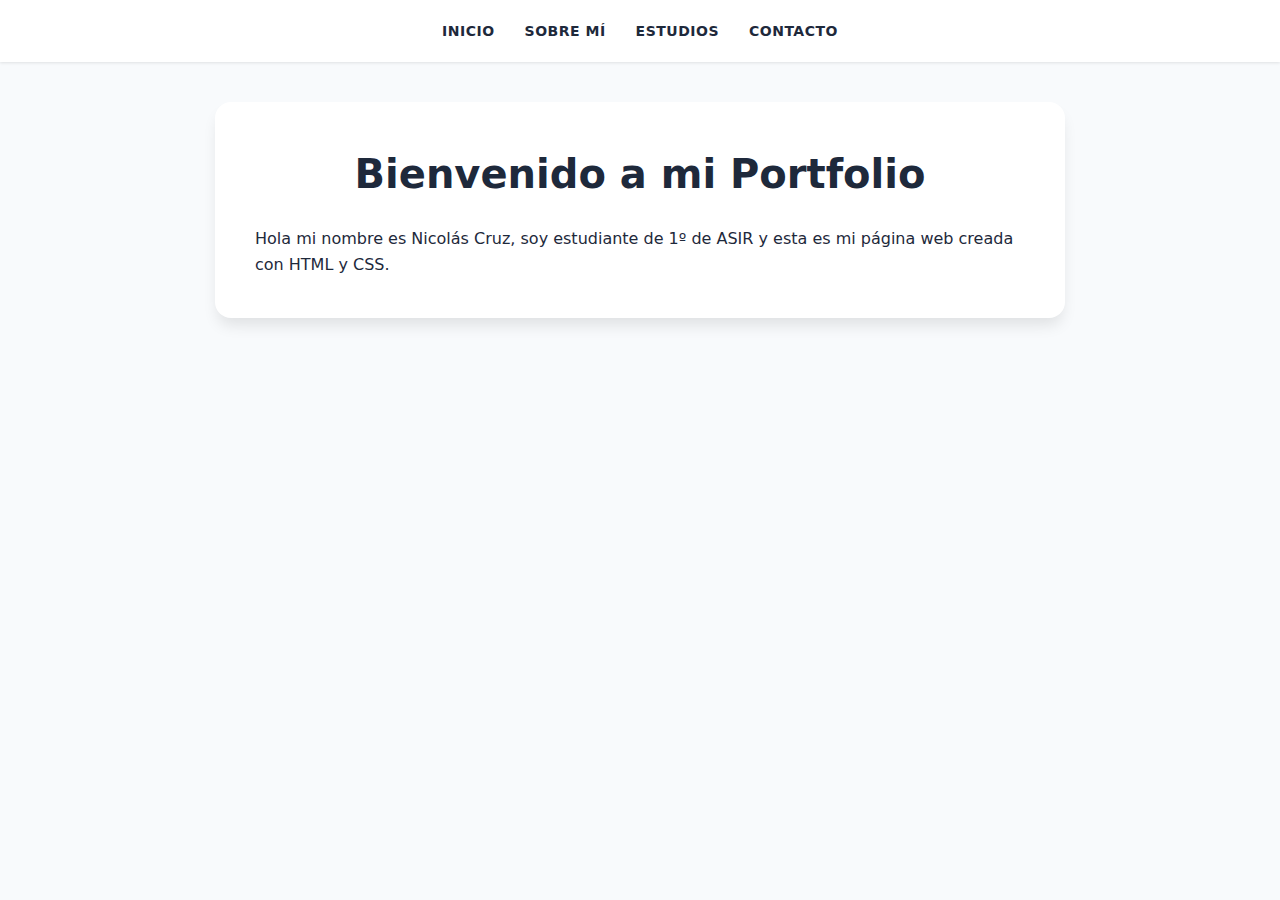
<file: index.html>
<html lang="es">
<head>
    <meta charset="UTF-8">
    <title>Inicio</title>
    <link rel="stylesheet" href="style/estilo.css">
</head>
<body>
    <header>
        <nav>
            <a href="index.html">Inicio</a>
            <a href="pages/sobremi.html">Sobre mí</a>
            <a href="pages/estudios.html">Estudios</a>
            <a href="pages/contactos.html">Contacto</a>
        </nav>
    </header>
    <section>
        <h1>Bienvenido a mi Portfolio</h1>
        <p>Hola mi nombre es Nicolás Cruz, soy estudiante de 1º de ASIR y esta es mi página web creada con HTML y CSS.</p>
    </section>
</body>
</html>
</file>
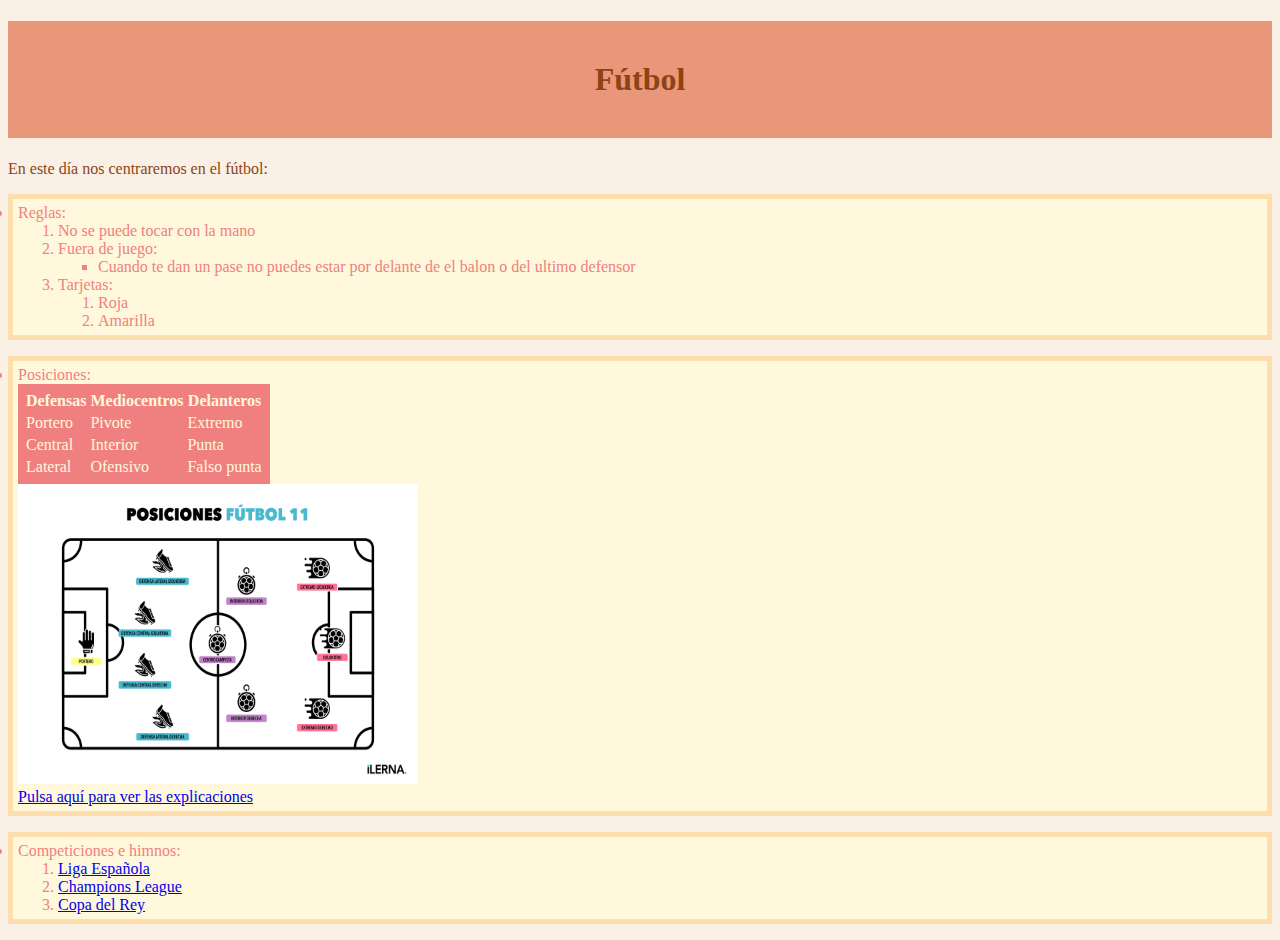
<file: futbol.html>
<!DOCTYPE html>
<html lang="es">
<head>
	<title>Cubata</title>
	<style>
    body {
  background-color: linen;
}
#futbol {
  background-color: darksalmon;
  color: saddlebrown;
  padding: 40px;
  text-align: center;
} 
.lista {
  background-color: cornsilk;
  color: lightcoral;
  padding: 5px;
}
.texto{
  color: saddlebrown;
}
.ulista {
  background-color: navajowhite;
  color: saddlebrown;
  padding: 5px;
}
.tabla {
  background-color: lightcoral;
  color: cornsilk;
  padding: 5px;
}
</style>
</head>
<h1 id="futbol">Fútbol</h1>
<p class="texto">En este día nos centraremos en el fútbol:</p>
	<ul class="ulista">
		<li class="lista">Reglas:
			<ol>
				<li>No se puede tocar con la mano</li>
				<li>Fuera de juego:</li>
				<ul>
					<li>Cuando te dan un pase no puedes estar por delante de el balon o del ultimo defensor</li>
				</ul>
				<li>Tarjetas:</li>
				<ol>
					<li>Roja</li>
					<li>Amarilla</li>
				</ol>
			</ol>
		</li>
	</ul>
	<ul class="ulista">
		<li class="lista">Posiciones:
			<table class="tabla">
				<tr>
				  <th>Defensas
				  <th>Mediocentros
				  <th>Delanteros
				<tr>
				  <td> Portero
				  <td> Pivote
				  <td> Extremo
				<tr>
				  <td> Central
				  <td> Interior
				  <td> Punta
				<tr>
				  <td> Lateral
				  <td> Ofensivo
				  <td> Falso punta
		   </table>
			<img src="imagenes/Futbol-11.png" alt="Explicacion posiciones" width="400" height="300"></img>
		<a href="https://www.bubblefootball.es/blog/posiciones-jugadores-futbol-11/"><br>Pulsa aquí para ver las explicaciones</a>
		</li>
	</ul>
	<ul class="ulista">
		<li class="lista">Competiciones e himnos:
            <ol> 
                <li><a href="https://www.youtube.com/watch?v=69VZgPOCo5M&list=RD69VZgPOCo5M&start_radio=1">Liga Española</a></li>
                <li><a href="https://www.youtube.com/watch?v=xw7Z3wUV2CU&list=RDxw7Z3wUV2CU&start_radio=1">Champions League</a></li>
                <li><a href="https://www.youtube.com/watch?v=GWCldYPEsl4&list=RDGWCldYPEsl4&start_radio=1">Copa del Rey</a></li>
            </ol>
        </li>
	</ul>
</file>
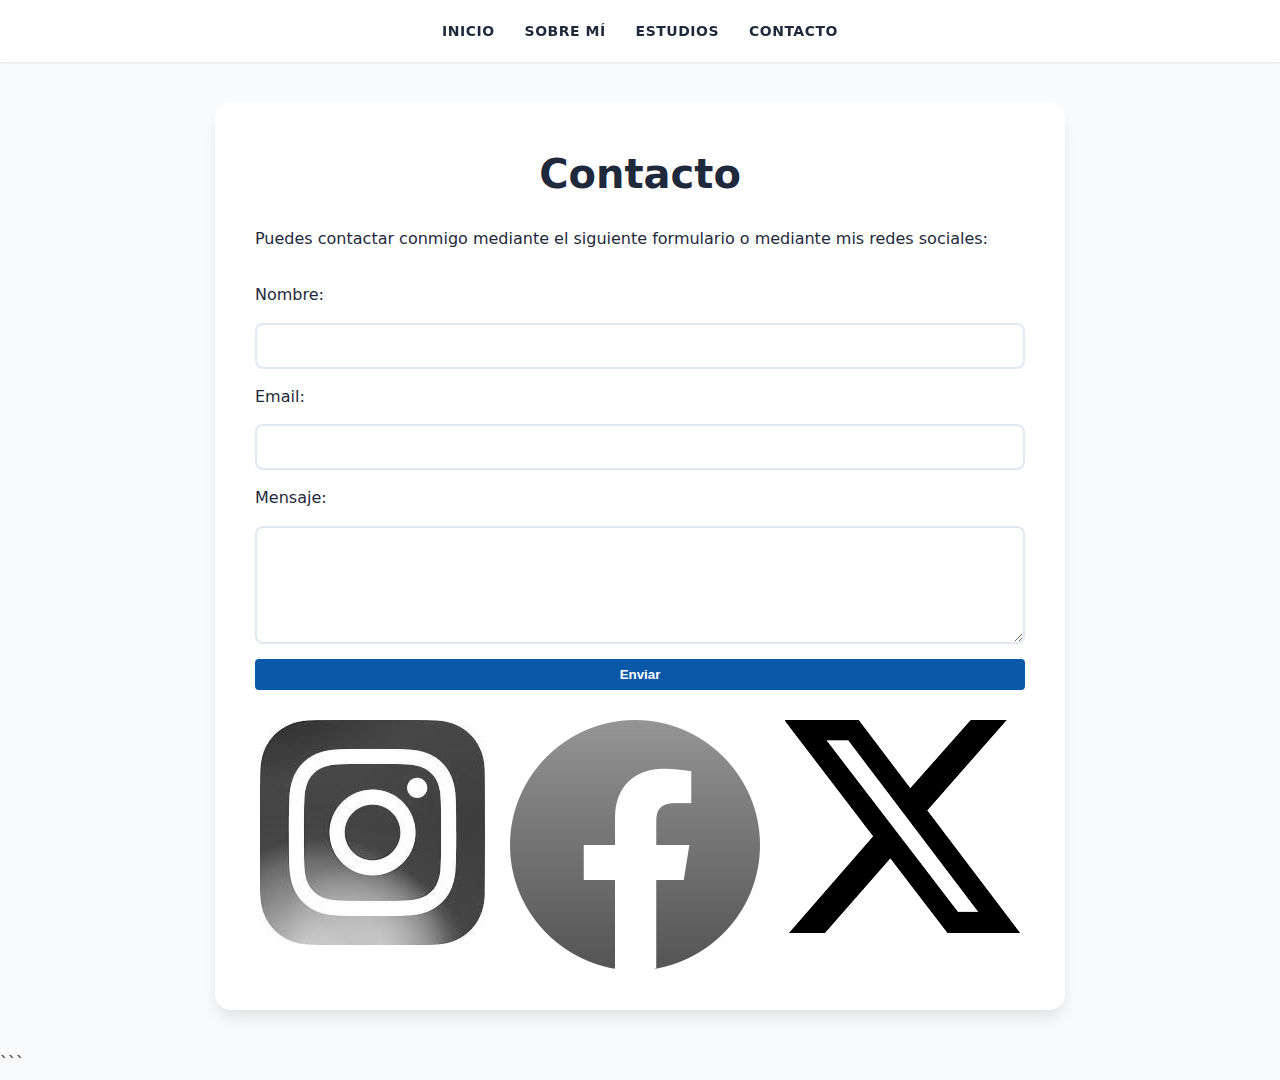
<file: pages/contactos.html>
<html lang="es">
<head>
    <meta name="viewport" content="width=device-width, initial-scale=1.0">
    <meta charset="UTF-8">
    <title>Contacto</title>
    <link rel="stylesheet" href="../style/estilo.css">
</head>
<body>
    <header>
        <nav>
            <a href="../index.html">Inicio</a>
            <a href="sobremi.html">Sobre mí</a>
            <a href="estudios.html">Estudios</a>
            <a href="contactos.html">Contacto</a>
        </nav>
    </header>
    <section>
        <h1>Contacto</h1>
        <p>Puedes contactar conmigo mediante el siguiente formulario o mediante mis redes sociales:</p>
        <form>
            <label>Nombre:</label>
            <input type="text">

            <label>Email:</label>
            <input type="email">

            <label>Mensaje:</label>
            <textarea rows="5"></textarea>

            <button>Enviar</button>
        </form>
        
        <div class="redes-container">
            <a href="https://www.instagram.com/nicoocruuzz_/"><img src="../imagenes/instagram.jpg" alt="Instagram"></a>
            <a href="https://www.facebook.com/nicoocruuzz_/"><img src="../imagenes/facebook.jpg" alt="Facebook"></a>
            <a href="https://www.x.com/nicoocruzz_/"><img src="../imagenes/x.jpg" alt="X"></a>
        </div>
    </section>
</body>
</html>

```
</file>
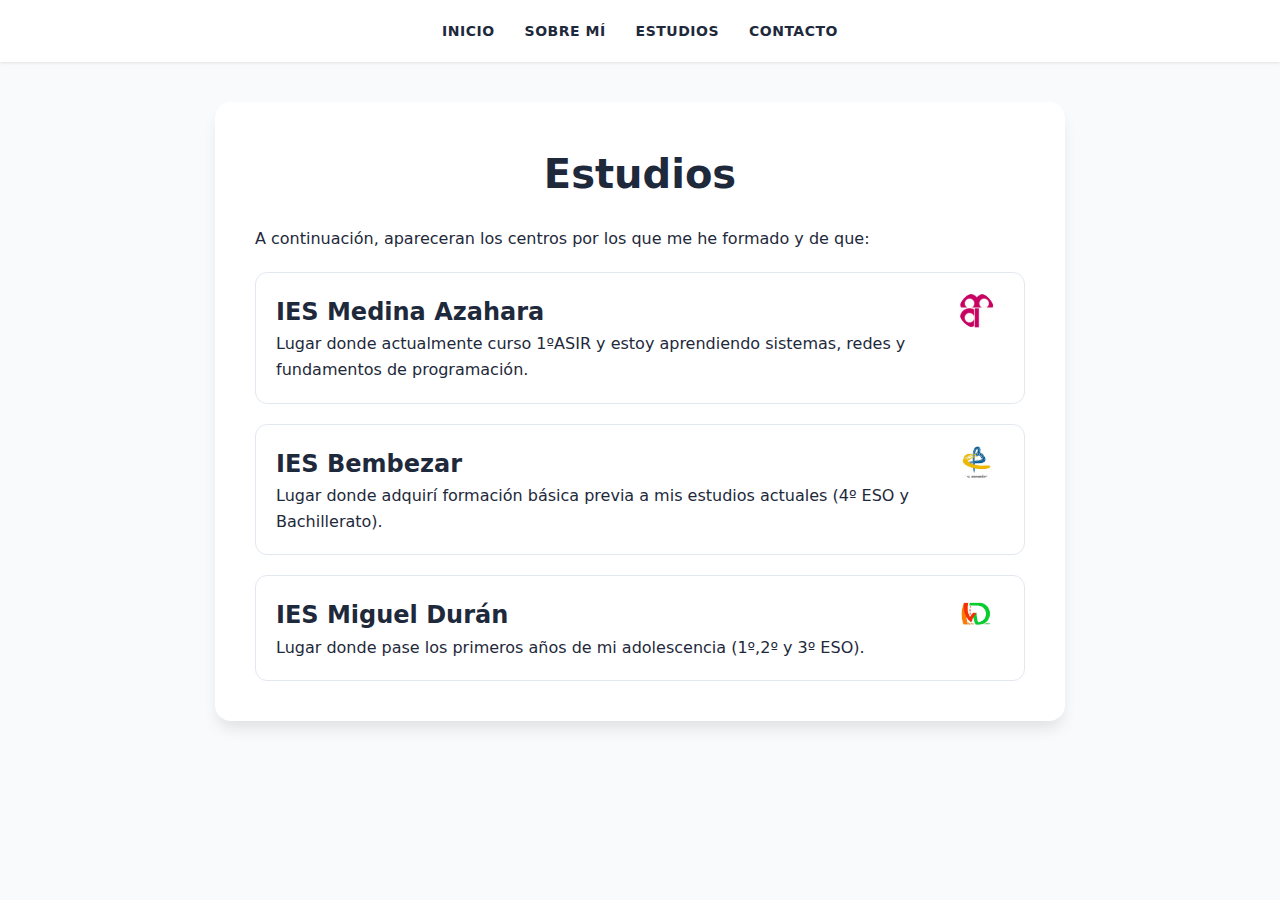
<file: pages/estudios.html>
<html lang="es">
<head>
    <meta name="viewport" content="width=device-width, initial-scale=1.0">
    <meta charset="UTF-8">
    <title>Estudios</title>
    <link rel="stylesheet" href="../style/estilo.css">
</head>
<body>
    <header>
        <nav>
            <a href="../index.html">Inicio</a>
            <a href="sobremi.html">Sobre mí</a>
            <a href="estudios.html">Estudios</a>
            <a href="contactos.html">Contacto</a>
        </nav>
    </header>
    <section>
        <h1>Estudios</h1>
        <p>A continuación, apareceran los centros por los que me he formado y de que:</p>
        <article class="proyecto">     
            <h2>IES Medina Azahara <img src="../imagenes/medina.jpg" class="icono" alt="icono"></h2>
            <p>Lugar donde actualmente curso 1ºASIR y estoy aprendiendo sistemas, redes y fundamentos de programación.</p>
        </article>
        <article class="proyecto">
            <h2>IES Bembezar <img src="../imagenes/bembezar.jpg" class="icono" alt="icono"></h2>
            <p>Lugar donde adquirí formación básica previa a mis estudios actuales (4º ESO y Bachillerato).</p>
        </article>
        <article class="proyecto">
            <h2>IES Miguel Durán <img src="../imagenes/miguelduran.jpg" class="icono" alt="icono"></h2>
            <p>Lugar donde pase los primeros años de mi adolescencia (1º,2º y 3º ESO).</p>
        </article>
    </section>
</body>
</html>
</file>
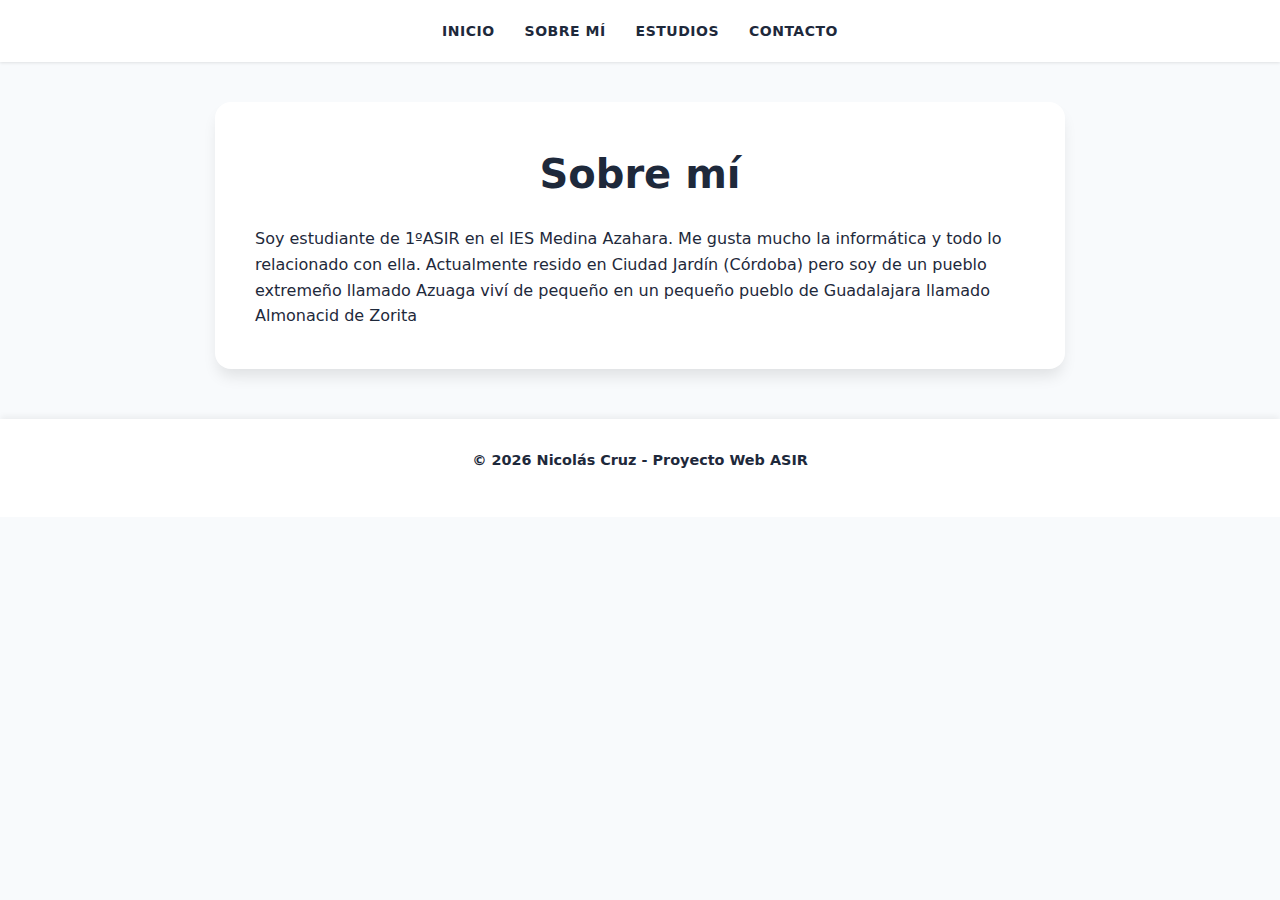
<file: pages/sobremi.html>
<html lang="es">
<head>
    <meta name="viewport" content="width=device-width, initial-scale=1.0">
    <meta charset="UTF-8">
    <title>Sobre mí</title>
    <link rel="stylesheet" href="../style/estilo.css">
</head>
<body>
    <header>
        <nav>
            <a href="../index.html">Inicio</a>
            <a href="sobremi.html">Sobre mí</a>
            <a href="estudios.html">Estudios</a>
            <a href="contactos.html">Contacto</a>
        </nav>
    </header>
    <section>
        <h1>Sobre mí</h1>
        <p>Soy estudiante de 1ºASIR en el IES Medina Azahara.
    Me gusta mucho la informática y todo lo relacionado con ella.
    Actualmente resido en Ciudad Jardín (Córdoba) pero soy de un pueblo extremeño llamado Azuaga viví de pequeño en un pequeño pueblo de Guadalajara llamado Almonacid de Zorita</p>
    </section>
    <footer>
        <div class="footer-content">
            <p>© 2026 Nicolás Cruz - Proyecto Web ASIR</p>
        </div>
    </footer>
</body>
</html>
</file>
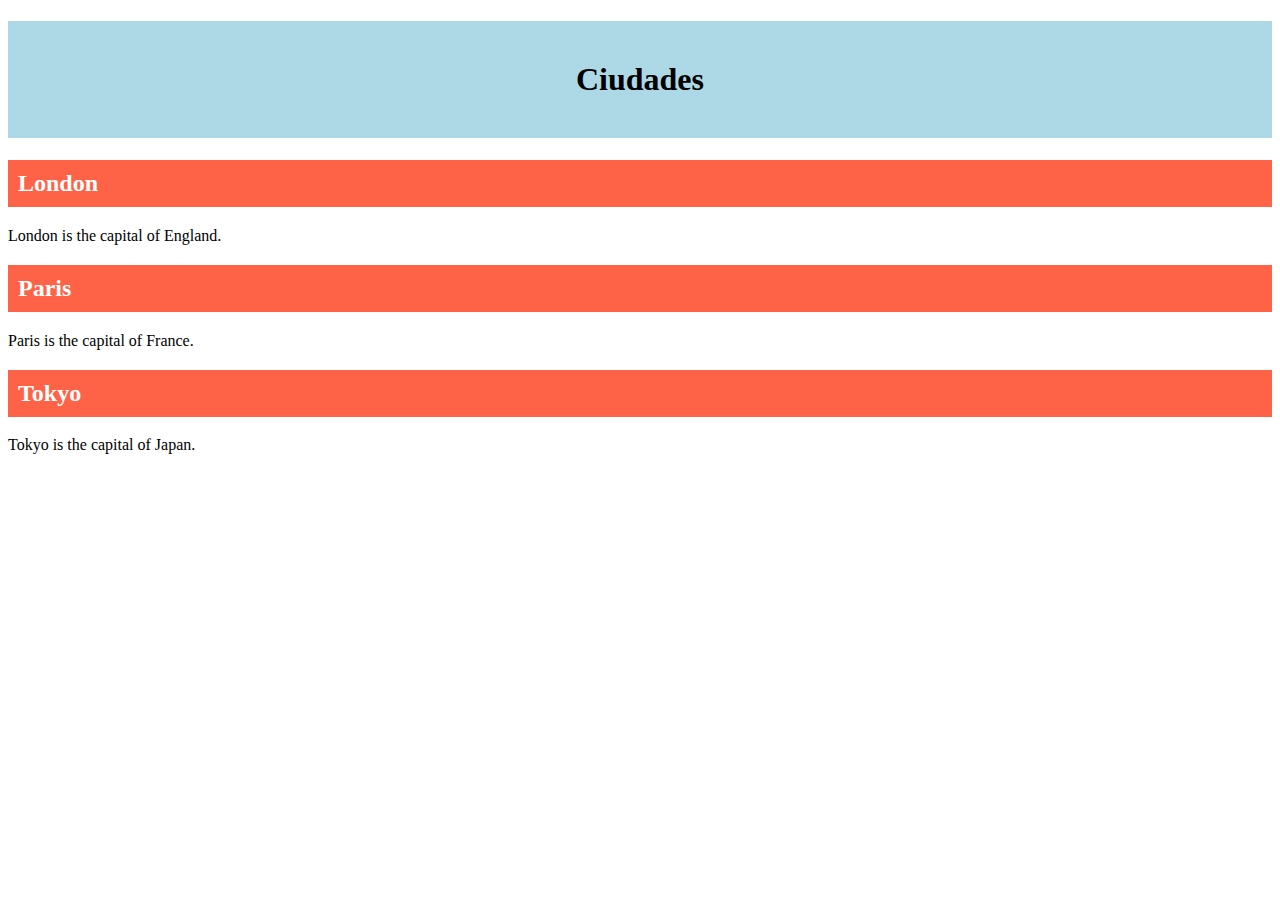
<file: pages/untitled.html>
<!DOCTYPE html>
<html>
<head>
<style>
/* dará estilo al elemento identificado como cabecera1" */
#cabecera1 {
  background-color: lightblue;
  color: black;
  padding: 40px;
  text-align: center;
} 
/* dará estilo a todos los elementos de clase ciudad*/
.ciudad {
  background-color: tomato;
  color: white;
  padding: 10px;
}
</style>
</head>
<body>

<!-- Un elemento con idetificación única -->
<h1 id="cabecera1">Ciudades</h1>

<!-- Varios elementos con la misma clase -->
<h2 class="ciudad">London</h2>
<p>London is the capital of England.</p>

<h2 class="ciudad">Paris</h2>
<p>Paris is the capital of France.</p>

<h2 class="ciudad">Tokyo</h2>
<p>Tokyo is the capital of Japan.</p>

</body>
</html>
</file>
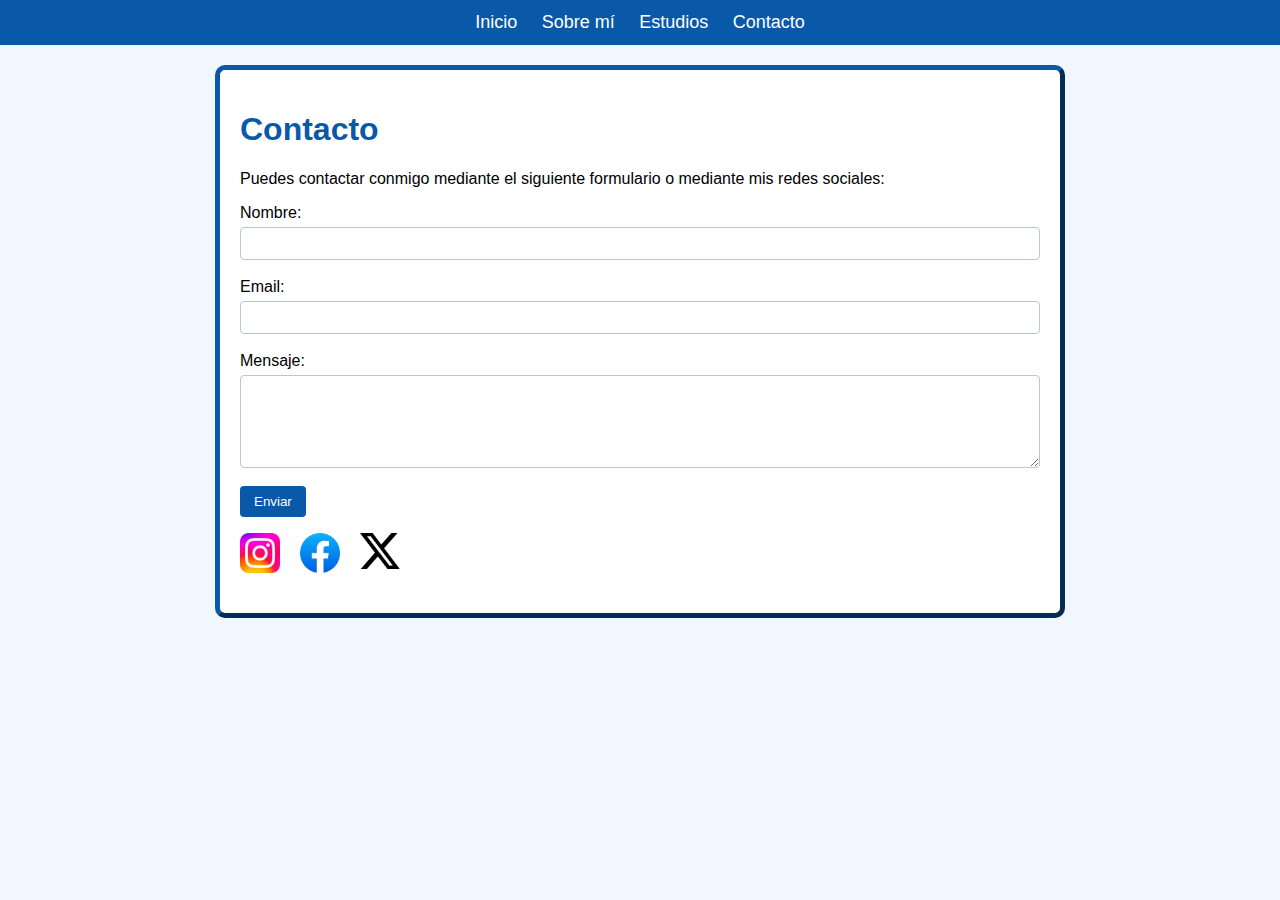
<file: miweb/pages/contactos.html>
<html lang="es">
<head>
    <meta charset="UTF-8">
    <title>Contacto</title>
    <link rel="stylesheet" href="../style/estilo.css">
</head>
<body>
    <header>
        <nav>
            <a href="../index.html">Inicio</a>
            <a href="sobremi.html">Sobre mí</a>
            <a href="estudios.html">Estudios</a>
            <a href="contactos.html">Contacto</a>
        </nav>
    </header>
    <section>
        <h1>Contacto</h1>
        <p>Puedes contactar conmigo mediante el siguiente formulario o mediante mis redes sociales:</p>
        <form>
            <label>Nombre:</label><br>
            <input type="text"><br><br>


            <label>Email:</label><br>
            <input type="email"><br><br>


            <label>Mensaje:</label><br>
            <textarea rows="5"></textarea><br><br>


            <button>Enviar</button>
        </form>
        <div style="display:flex; gap:20px; margin-bottom:20px;">
            <a href="https://www.instagram.com/nicoocruuzz_/"><img src="../imagenes/instagram.jpg" alt="Instagram" style="width:40px;"></a>
            <a href="https://www.facebook.com/nicoocruuzz_/"><img src="../imagenes/facebook.jpg" alt="Facebook" style="width:40px;"></a>
            <a href="https://www.x.com/nicoocruzz_/"><img src="../imagenes/x.jpg" alt="X" style="width:40px;"></a>
        </div>
    </section>
</body>
</html>
</file>
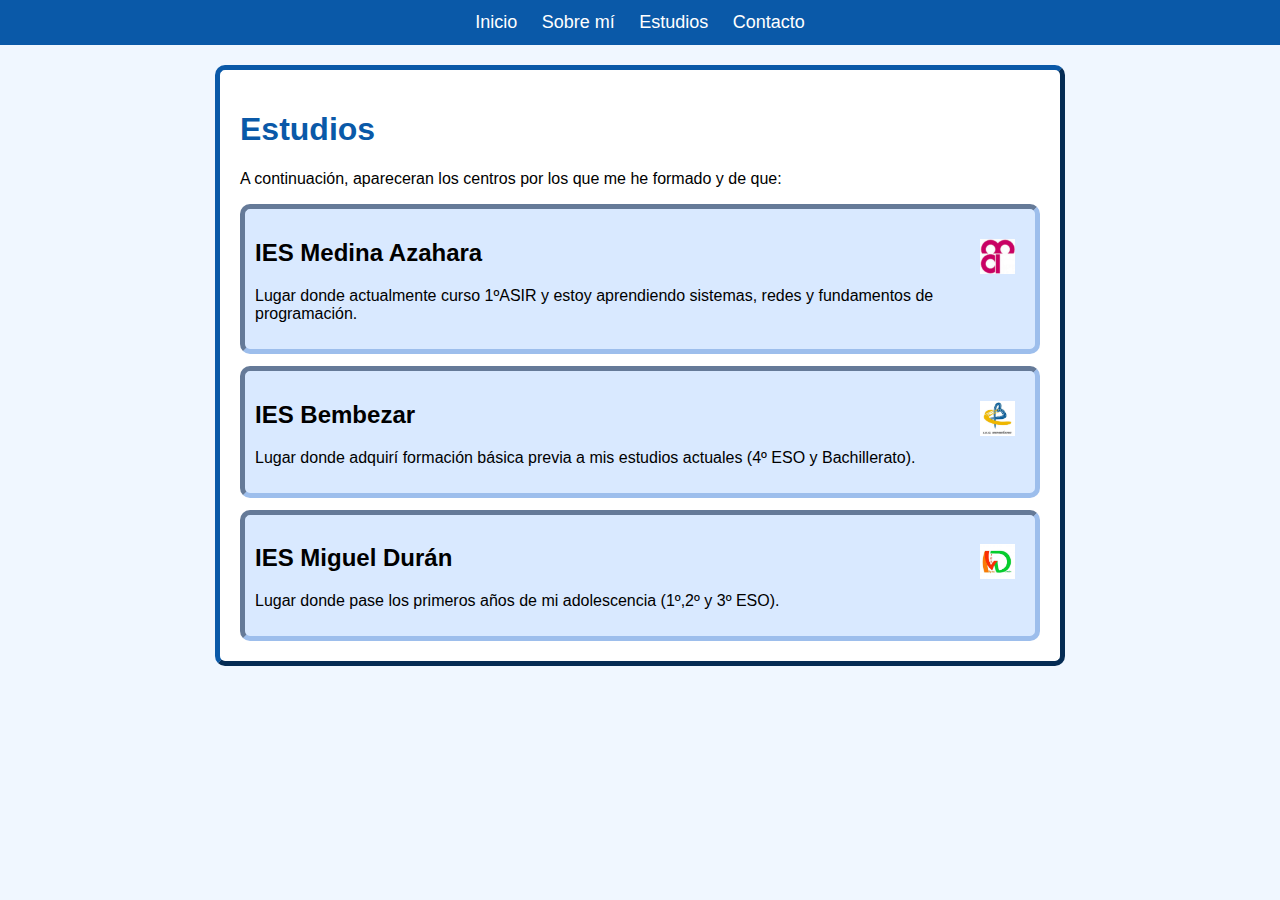
<file: miweb/pages/estudios.html>
<html lang="es">
<head>
    <meta charset="UTF-8">
    <title>Estudios</title>
    <link rel="stylesheet" href="../style/estilo.css">
</head>
<body>
    <header>
        <nav>
            <a href="../index.html">Inicio</a>
            <a href="sobremi.html">Sobre mí</a>
            <a href="estudios.html">Estudios</a>
            <a href="contactos.html">Contacto</a>
        </nav>
    </header>
    <section>
        <h1>Estudios</h1>
        <p>A continuación, apareceran los centros por los que me he formado y de que:</p>
        <article class="proyecto">     
            <h2>IES Medina Azahara <img src="../imagenes/medina.jpg" class="icono" alt="icono"></h2>
            <p>Lugar donde actualmente curso 1ºASIR y estoy aprendiendo sistemas, redes y fundamentos de programación.</p>
        </article>
        <article class="proyecto">
            <h2>IES Bembezar <img src="../imagenes/bembezar.jpg" class="icono" alt="icono"></h2>
            <p>Lugar donde adquirí formación básica previa a mis estudios actuales (4º ESO y Bachillerato).</p>
        </article>
        <article class="proyecto">
            <h2>IES Miguel Durán <img src="../imagenes/miguelduran.jpg" class="icono" alt="icono"></h2>
            <p>Lugar donde pase los primeros años de mi adolescencia (1º,2º y 3º ESO).</p>
        </article>
    </section>
</body>
</html>
</file>
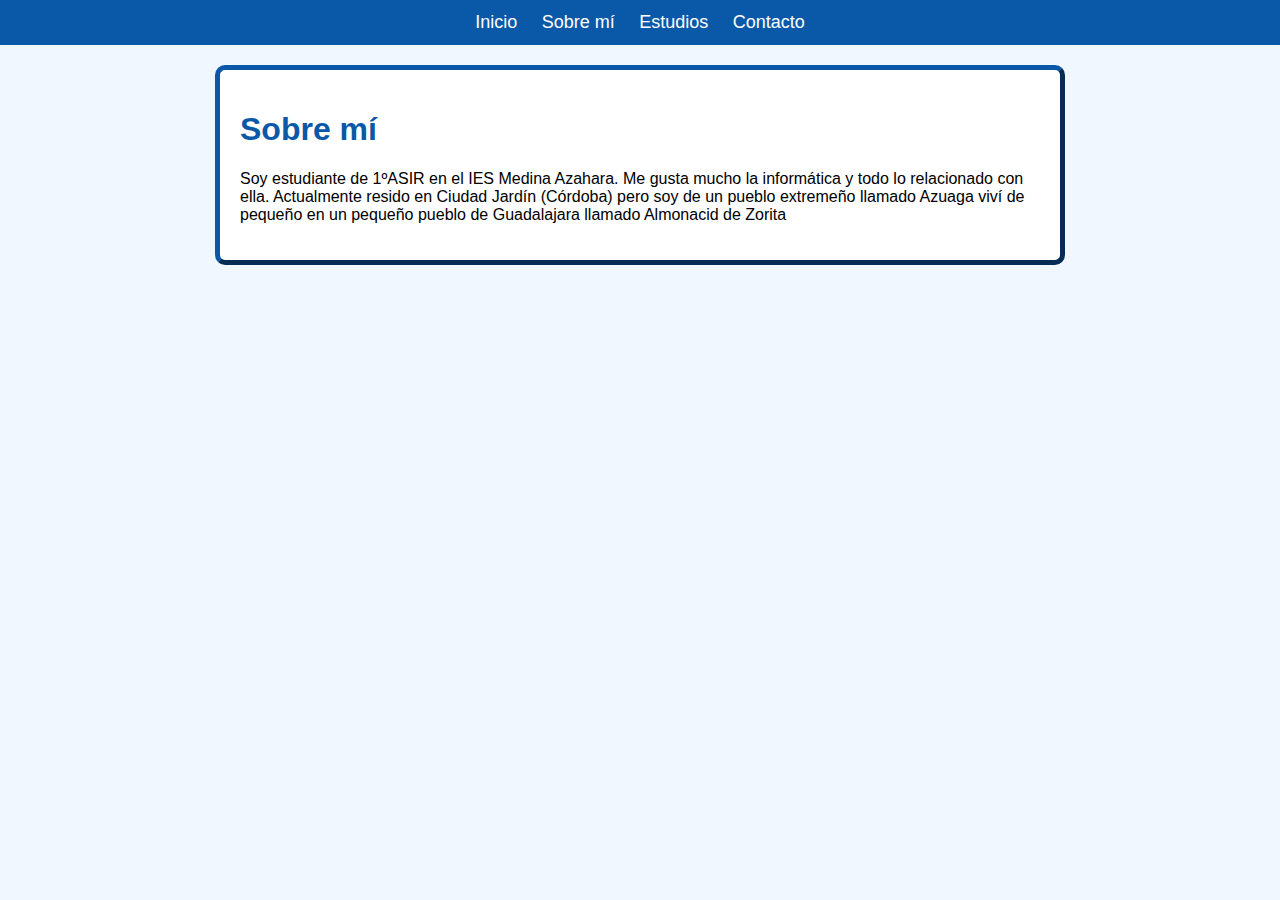
<file: miweb/pages/sobremi.html>
<html lang="es">
<head>
    <meta charset="UTF-8">
    <title>Sobre mí</title>
    <link rel="stylesheet" href="../style/estilo.css">
</head>
<body>
    <header>
        <nav>
            <a href="../index.html">Inicio</a>
            <a href="sobremi.html">Sobre mí</a>
            <a href="estudios.html">Estudios</a>
            <a href="contactos.html">Contacto</a>
        </nav>
    </header>
    <section>
        <h1>Sobre mí</h1>
        <p>Soy estudiante de 1ºASIR en el IES Medina Azahara.
    Me gusta mucho la informática y todo lo relacionado con ella.
    Actualmente resido en Ciudad Jardín (Córdoba) pero soy de un pueblo extremeño llamado Azuaga viví de pequeño en un pequeño pueblo de Guadalajara llamado Almonacid de Zorita</p>
    </section>
</body>
</html>
</file>
<file: style/estilo.css>
:root {
    --color-principal: #2563eb; 
    --color-oscuro: #1e293b;
    --color-fondo: #f8fafc;
    --color-blanco: #ffffff;
    --sombra: 0 10px 15px -3px rgba(0, 0, 0, 0.1);
}


* {
    margin: 0;
    padding: 0;
    box-sizing: border-box;
}

body {
    font-family: 'Segoe UI', system-ui, sans-serif;
    background-color: var(--color-fondo);
    color: var(--color-oscuro);
    line-height: 1.6;
}

header {
    background-color: var(--color-blanco);
    padding: 20px;
    box-shadow: 0 1px 3px rgba(0,0,0,0.1);
    position: sticky; 
    top: 0;
    z-index: 100;
}

nav {
    display: flex;
    justify-content: center;
    gap: 30px;
}

nav a {
    text-decoration: none;
    color: var(--color-oscuro);
    font-weight: 600;
    text-transform: uppercase;
    font-size: 14px;
    letter-spacing: 0.5px;
    transition: color 0.3s ease; 
}

nav a:hover {
    color: var(--color-principal);
}


section {
    max-width: 850px;
    margin: 40px auto;
    background: var(--color-blanco);
    padding: 40px;
    border-radius: 16px;
    box-shadow: var(--sombra);
}

h1 {
    font-size: 2.5rem;
    margin-bottom: 20px;
    color: var(--color-oscuro);
    text-align: center;
}

.proyecto {
    border: 1px solid #e2e8f0;
    border-radius: 12px;
    padding: 20px;
    margin-top: 20px;
    transition: transform 0.2s ease;
}

.proyecto:hover {
    transform: translateY(-5px); 
    border-color: var(--color-principal);
}

.icono {
    width: 32px;
    height: 32px;
    object-fit: contain;
    margin-left: 10px;
    border-radius: 50%;
}

form {
    display: grid; 
    gap: 15px;
    margin: 30px 0;
}

input, textarea {
    width: 100%;
    padding: 12px;
    border: 2px solid #e2e8f0;
    border-radius: 8px;
    font-size: 1rem;
    outline: none;
    transition: border-color 0.3s;
}

input:focus, textarea:focus {
    border-color: var(--color-principal); 
}

button {
    background-color: var(--color-principal);
    color: white;
    padding: 14px;
    border: none;
    border-radius: 8px;
    font-weight: bold;
    cursor: pointer;
    transition: opacity 0.3s;
}

button:hover {
    opacity: 0.9;
}


.redes-container {
    display: flex;
    justify-content: center;
    gap: 25px;
    margin-top: 20px;
}

.redes-container img {
    filter: grayscale(100%); 
    transition: 0.3s;
}

.redes-container img:hover {
    filter: grayscale(0%); 
    transform: scale(1.2);
}
button {
background-color: #0a59a8;
color: white;
border: none;
padding: 8px 14px;
cursor: pointer;
border-radius: 4px;
}


button:hover {
background-color: #084a8a;
}

.icono {
  width: 35px;
  height: 35px;
  float: right;
  margin-right: 10px;
}

footer {
    background-color: var(--color-blanco);
    border-top: 3px solid var(--color-secundario);
    padding: 30px 0;
    margin-top: 50px;
    text-align: center;
    box-shadow: 0 -4px 6px -1px rgba(0, 0, 0, 0.05);
}

.footer-content p {
    color: var(--color-oscuro);
    font-size: 0.9rem;
    font-weight: 600;
    margin-bottom: 15px;
}

.sindicacion {
    display: flex;
    justify-content: center;
    gap: 25px;
}

.rss-icono {
    width: 35px;
    height: 35px;
    transition: transform 0.3s ease;
}

.rss-icono:hover {
    transform: scale(1.1);
    cursor: pointer;
}
</file>
<file: miweb/style/estilo.css>
body {
margin: 0;
font-family: Georgia, Helvetica, sans-serif;
background-color: #f0f7ff;
}


header {
background-color: #0a59a8;
padding: 12px;
text-align: center;
}


nav a {
color: white;
text-decoration: none;
margin: 0 10px;
font-size: 18px;
}


nav a:hover {
text-decoration: underline;
}


section {
background: white;
max-width: 800px;
margin: 20px auto;
padding: 20px;
border-radius: 10px;
border:5px outset #0a59a8;
}


h1 {
color: #0a59a8;
}


.proyecto {
background-color: #d9e9ff;
padding: 10px;
margin-top: 12px;
border-radius: 10px;
border: 5px inset #9dbeec;
}


input, textarea {
width: 100%;
padding: 8px;
margin-top: 5px;
border: 1px solid #b5c7d8;
border-radius: 4px;
}


button {
background-color: #0a59a8;
color: white;
border: none;
padding: 8px 14px;
cursor: pointer;
border-radius: 4px;
}


button:hover {
background-color: #084a8a;
}

.icono {
  width: 35px;
  height: 35px;
  float: right;
  margin-right: 10px;
}
</file>
